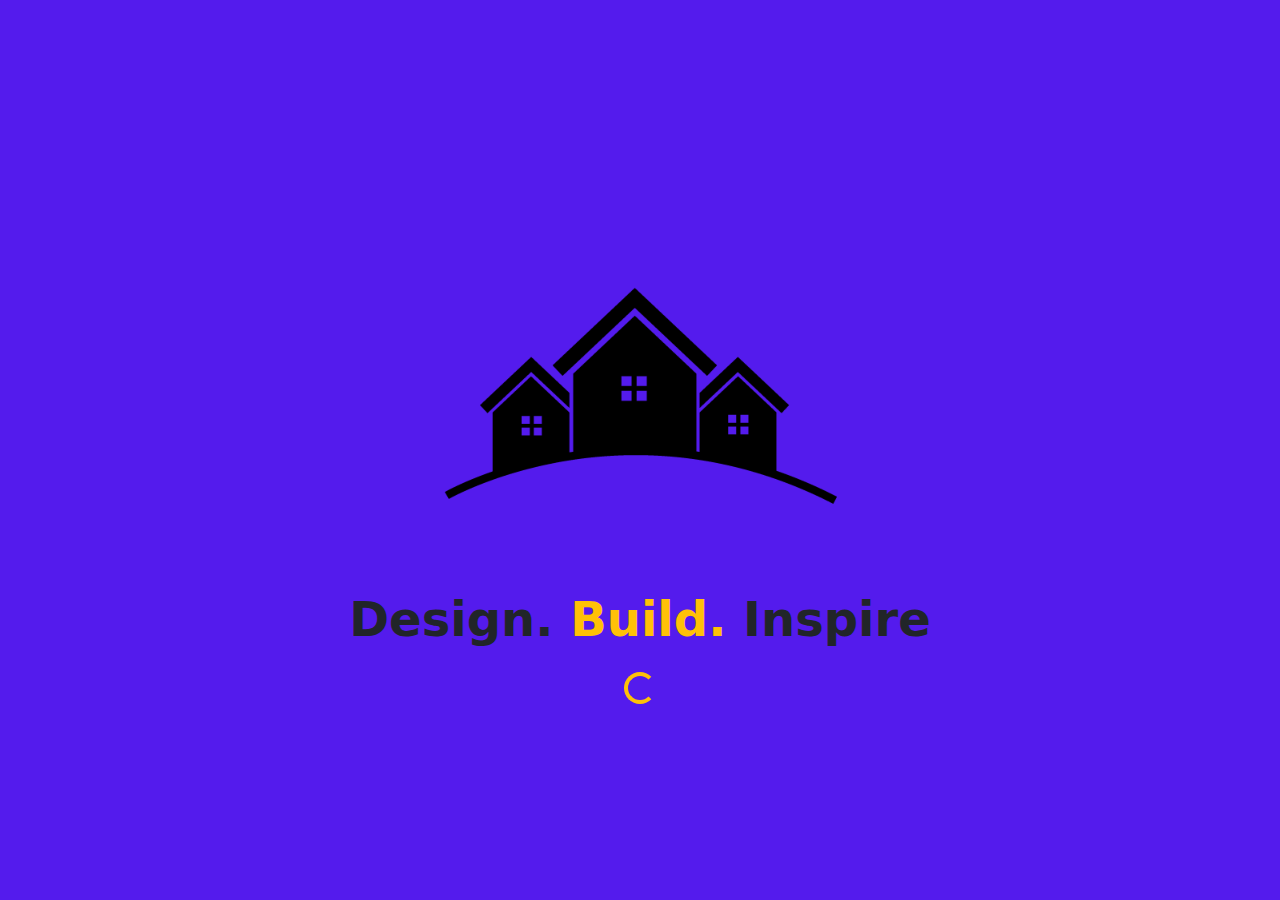
<file: index.html>
<!DOCTYPE html>
<html lang="en">
  <head>
    <meta charset="UTF-8" />
    <meta name="viewport" content="width=device-width, initial-scale=1.0" />
    <title>ArchVista</title>
    <link rel="shortcut icon" sizes="180x180" href="favicon-16x16.png" />

    <link
      href="https://cdn.jsdelivr.net/npm/bootstrap@5.3.3/dist/css/bootstrap.min.css"
      rel="stylesheet"
      integrity="sha384-QWTKZyjpPEjISv5WaRU9OFeRpok6YctnYmDr5pNlyT2bRjXh0JMhjY6hW+ALEwIH"
      crossorigin="anonymous"
    />
    <script
      defer
      src="https://cdn.jsdelivr.net/npm/bootstrap@5.3.3/dist/js/bootstrap.bundle.min.js"
      integrity="sha384-YvpcrYf0tY3lHB60NNkmXc5s9fDVZLESaAA55NDzOxhy9GkcIdslK1eN7N6jIeHz"
      crossorigin="anonymous"
    ></script>
    <script defer src="script.js"></script>
    <link rel="stylesheet" href="style.css" />
  </head>
  <body>
    <div class="img-con">
      <img src="./pngwing.com.png" alt="" id="img" />

      <p class="display-5 fw-bold text-center mt-">
        Design. <span class="text-warning">Build.</span> Inspire
      </p>
      <div class="text-center text-warning mt-2">
        <div class="spinner-border" role="status">
          <span class="visually-hidden">Loading...</span>
        </div>
      </div>
    </div>
  </body>
</html>
</file>
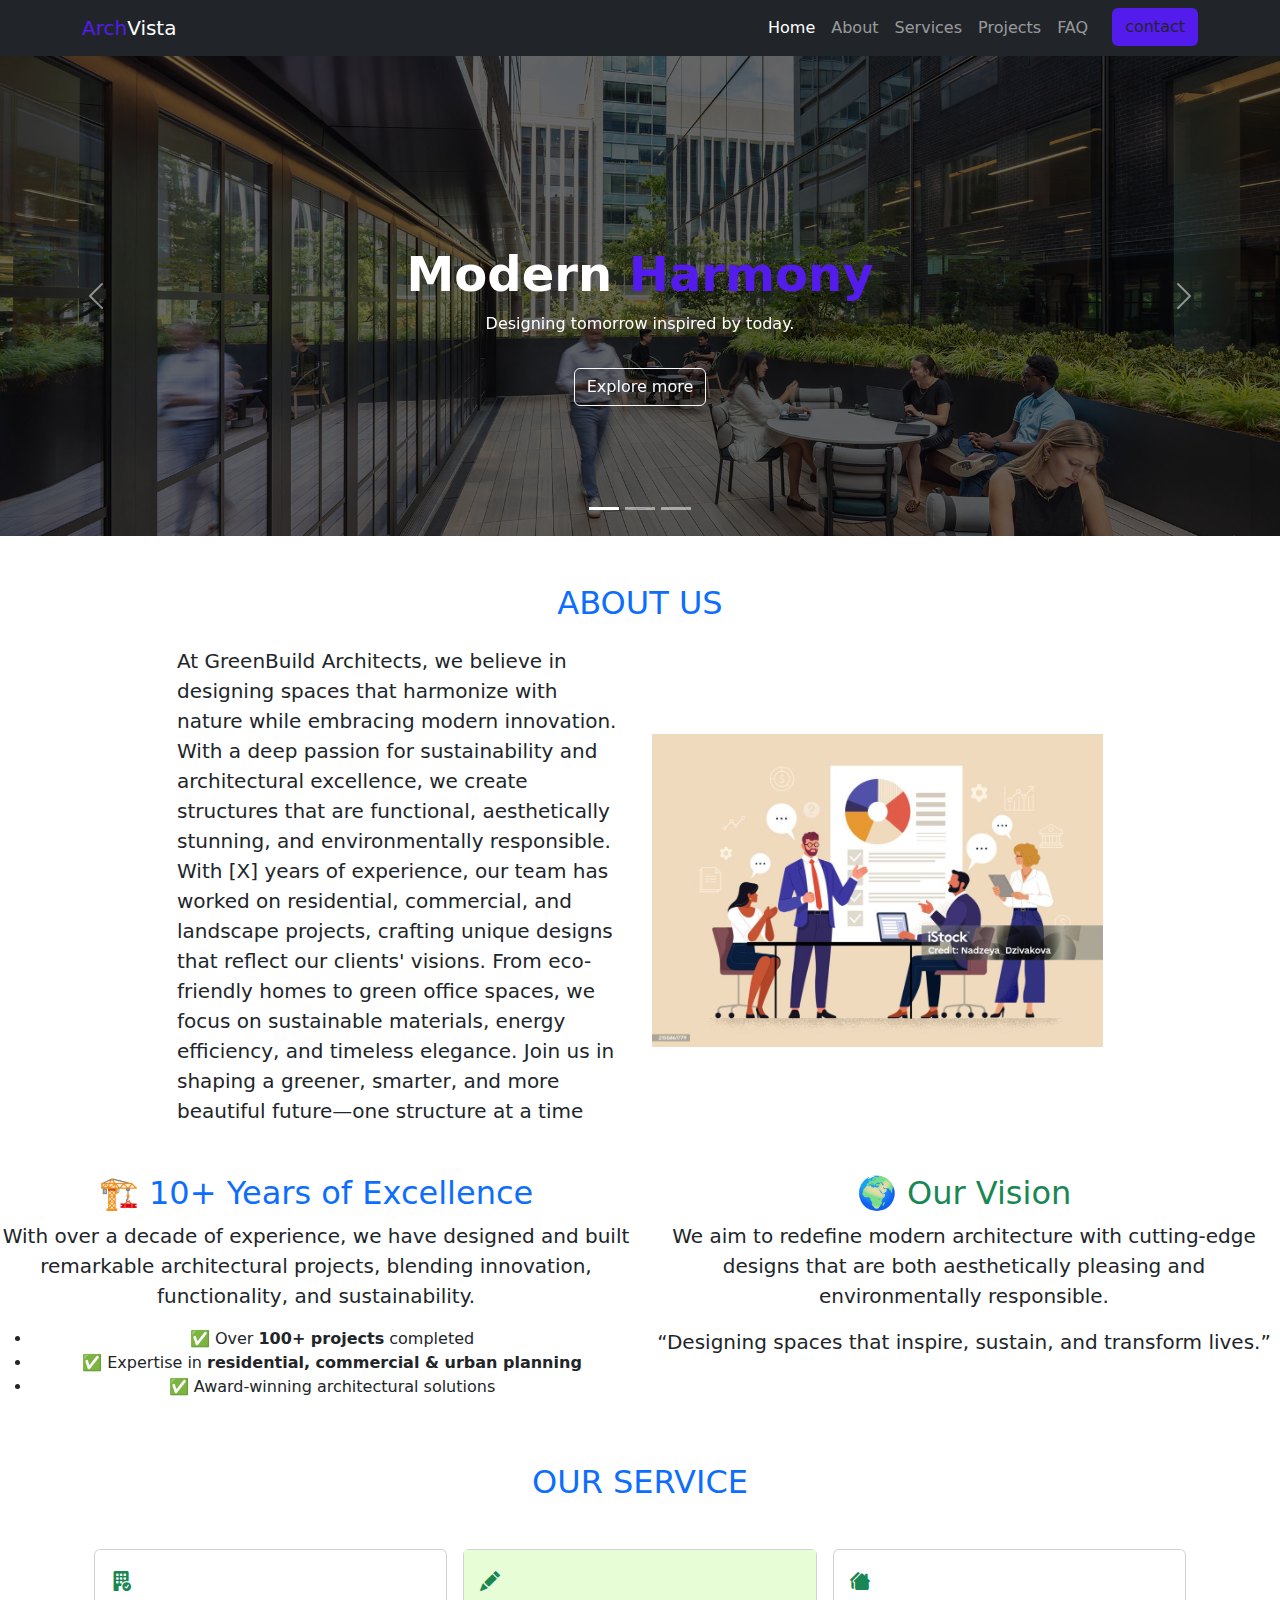
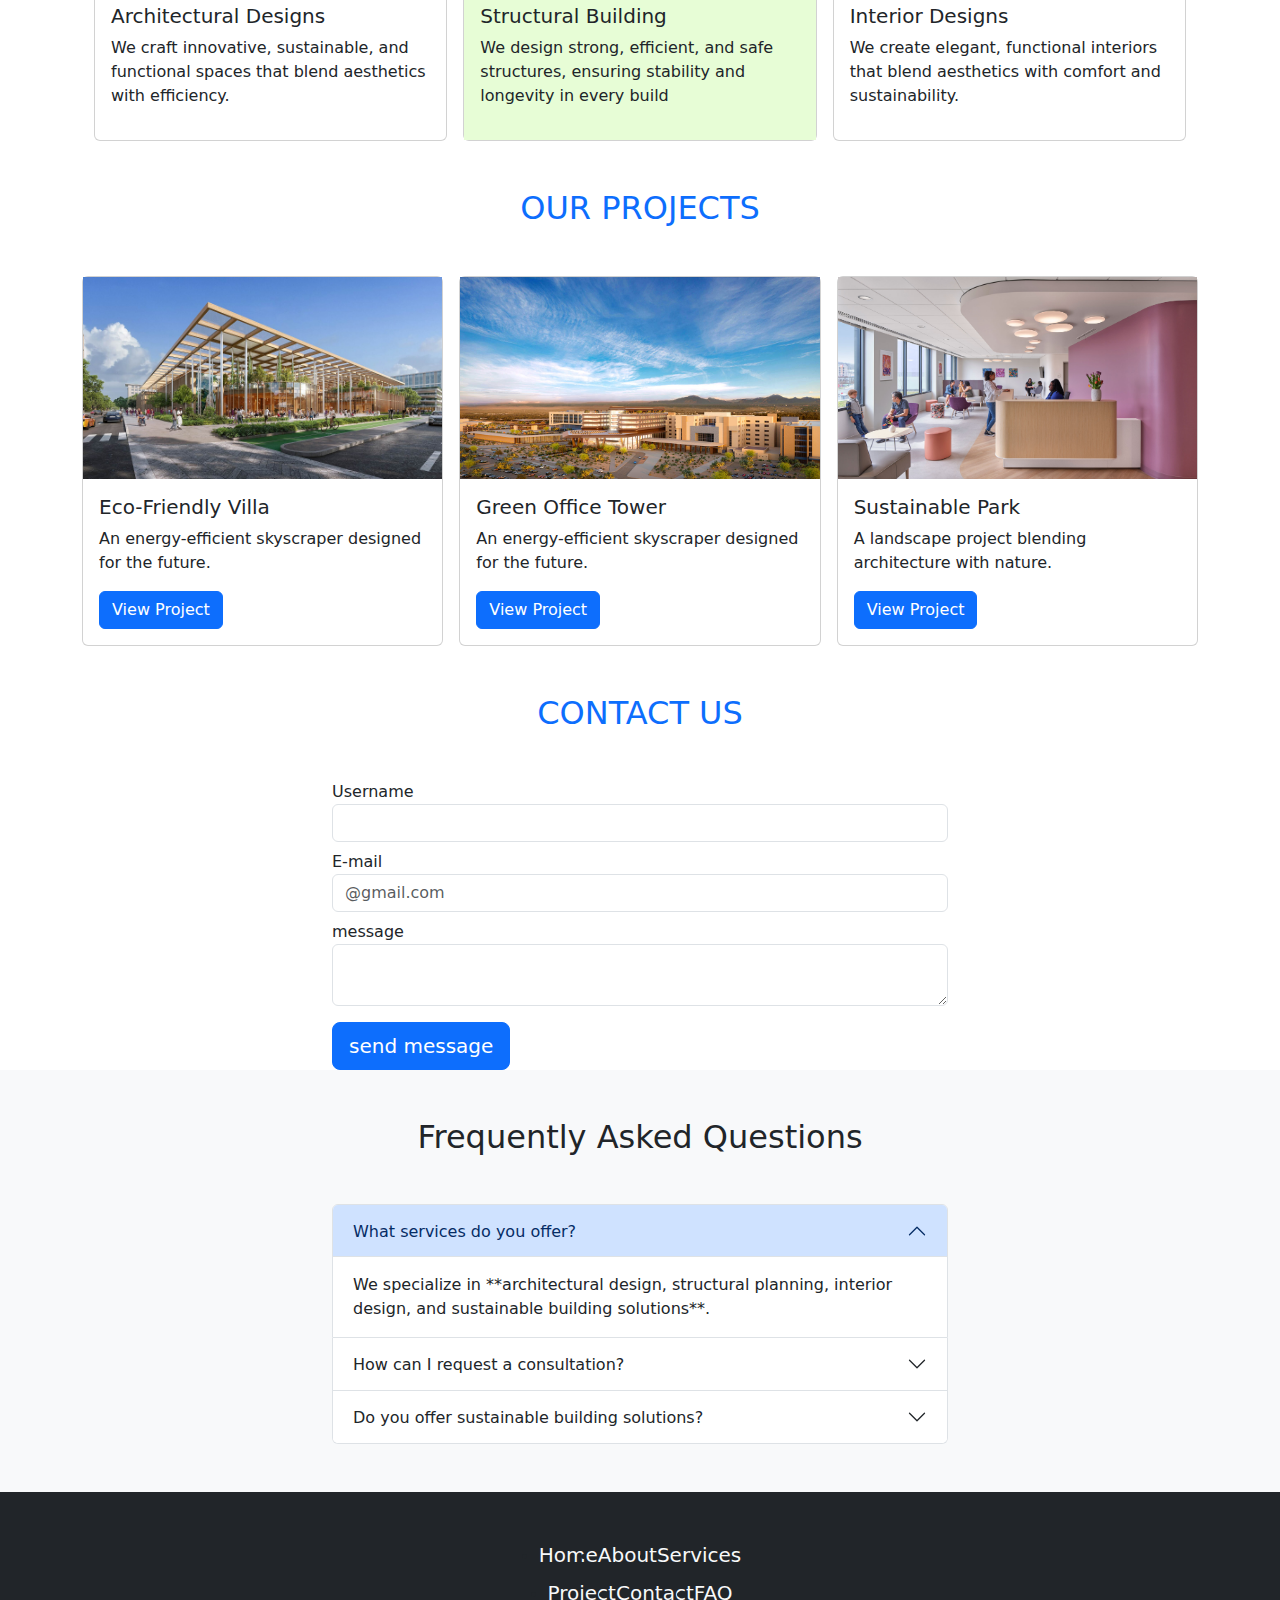
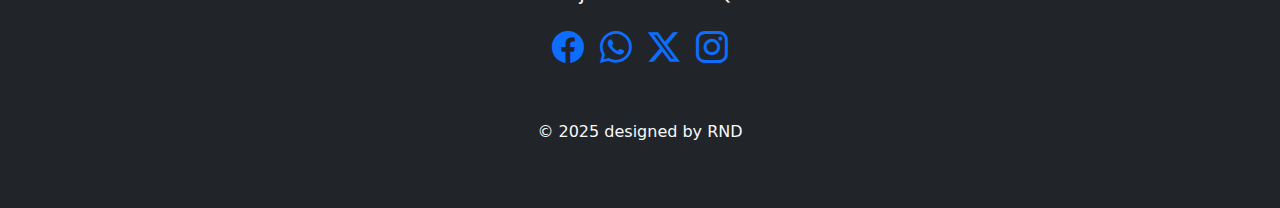
<file: home.html>
<!DOCTYPE html>
<html lang="en">
  <head>
    <meta charset="UTF-8" />
    <meta name="viewport" content="width=device-width, initial-scale=1.0" />
    <title>Home</title>
    <link rel="shortcut icon" sizes="180x180" href="favicon-16x16.png">

    <link
      rel="stylesheet"
      href="https://cdn.jsdelivr.net/npm/bootstrap-icons@1.11.3/font/bootstrap-icons.min.css"
    />

    <link
      href="https://cdn.jsdelivr.net/npm/bootstrap@5.3.3/dist/css/bootstrap.min.css"
      rel="stylesheet"
      integrity="sha384-QWTKZyjpPEjISv5WaRU9OFeRpok6YctnYmDr5pNlyT2bRjXh0JMhjY6hW+ALEwIH"
      crossorigin="anonymous"
    />
    <script
      defer
      src="https://cdn.jsdelivr.net/npm/bootstrap@5.3.3/dist/js/bootstrap.bundle.min.js"
      integrity="sha384-YvpcrYf0tY3lHB60NNkmXc5s9fDVZLESaAA55NDzOxhy9GkcIdslK1eN7N6jIeHz"
      crossorigin="anonymous"
    ></script>
    <link rel="stylesheet" href="home.css" />
  </head>
  <body>
    <header>
      <nav class="navbar navbar-expand-sm navbar-dark bg-dark">
        <div class="container">
          <a class="navbar-brand" href="#"
            ><span class="logo">Arch</span>Vista</a
          >
          <button
            class="navbar-toggler"
            type="button"
            data-bs-toggle="collapse"
            data-bs-target="#navbarSupportedContent"
            aria-controls="navbarSupportedContent"
            aria-expanded="false"
            aria-label="Toggle navigation"
          >
            <span class="navbar-toggler-icon"></span>
          </button>
          <div class="collapse navbar-collapse" id="navbarSupportedContent">
            <ul class="navbar-nav ms-auto mb-2 mb-lg-0">
              <li class="nav-item">
                <a class="nav-link active" aria-current="page" href="#home">Home</a>
              </li>
              <li class="nav-item">
                <a class="nav-link" href="#about">About</a>
              </li>
              <li class="nav-item">
                <a class="nav-link" href="#service">Services</a>
              </li>
              <li class="nav-item">
                <a class="nav-link" href="#project">Projects</a>
              </li>
              <li class="nav-item">
                <a class="nav-link" href="#faq">FAQ</a>
              </li>
              <li class="nav-item">
                <a class="btn contact-btn ms-3" href="#contact">contact</a>
              </li>
            </ul>
          </div>
        </div>
      </nav>
    </header>

    <section id="home">
      <div id="carouselExampleCaptions" class="carousel slide">
        <div class="carousel-indicators">
          <button
            type="button"
            data-bs-target="#carouselExampleCaptions"
            data-bs-slide-to="0"
            class="active"
            aria-current="true"
            aria-label="Slide 1"
          ></button>
          <button
            type="button"
            data-bs-target="#carouselExampleCaptions"
            data-bs-slide-to="1"
            aria-label="Slide 2"
          ></button>
          <button
            type="button"
            data-bs-target="#carouselExampleCaptions"
            data-bs-slide-to="2"
            aria-label="Slide 3"
          ></button>
        </div>
        <div class="carousel-inner">
          <div class="carousel-item active caurosel-con">
            <img
              src="./arch-image-2.jpg"
              class="d-block w-100 caurosel-img"
              alt="..."
            />
            <div class="carousel-caption caption-con top-0 d-md-block">
              <h5 class="display-5 fw-bold">
                Modern <span class="pink">Harmony</span>
              </h5>
              <p>Designing tomorrow inspired by today.</p>
              <a href="" class="btn btn-outline-light mt-3">Explore more</a>
            </div>
          </div>
          <div class="carousel-item caurosel-con">
            <img
              src="./arch-image-5.jpg"
              class="d-block w-100 caurosel-img"
              alt="..."
            />
            <div class="carousel-caption top-0 caption-con d-md-block">
              <h5 class="display-5 fw-bold">
                Timeless <span class="pink">Space</span>
              </h5>
              <p>Creating space that breathe with nature.</p>
              <a href="" class="btn btn-outline-light mt-3">Explore more</a>
            </div>
          </div>
          <div class="carousel-item caurosel-con">
            <img
              src="./arch-image.jpg"
              class="d-block w-100 caurosel-img"
              alt="..."
            />
            <div class="carousel-caption top-0 caption-con d-md-block">
              <h5 class="display-5 fw-bold">
                Fresh <span class="pink">structure</span>
              </h5>
              <p>Green, Smart, Beautiful - That Is Our Architecture.</p>
              <a href="" class="btn btn-outline-light mt-3">Explore more</a>
            </div>
          </div>
        </div>
        <button
          class="carousel-control-prev"
          type="button"
          data-bs-target="#carouselExampleCaptions"
          data-bs-slide="prev"
        >
          <span class="carousel-control-prev-icon" aria-hidden="true"></span>
          <span class="visually-hidden">Previous</span>
        </button>
        <button
          class="carousel-control-next"
          type="button"
          data-bs-target="#carouselExampleCaptions"
          data-bs-slide="next"
        >
          <span class="carousel-control-next-icon" aria-hidden="true"></span>
          <span class="visually-hidden">Next</span>
        </button>
      </div>
    </section>

    <h2 class="text-primary text-center mt-5" id="about">ABOUT US</h2>
    <div class="container" id="group-image-con">
      <div class="row d-flex justify-content-center align-items-center mb-3">
        <div class="col-10 col-md-5 lead mt-3">
          At GreenBuild Architects, we believe in designing spaces that
          harmonize with nature while embracing modern innovation. With a deep
          passion for sustainability and architectural excellence, we create
          structures that are functional, aesthetically stunning, and
          environmentally responsible. With [X] years of experience, our team
          has worked on residential, commercial, and landscape projects,
          crafting unique designs that reflect our clients' visions. From
          eco-friendly homes to green office spaces, we focus on sustainable
          materials, energy efficiency, and timeless elegance. Join us in
          shaping a greener, smarter, and more beautiful future—one structure at
          a time
        </div>
        <div class="col-10 col-md-5 mt-4">
          <img src="./arch-group-image.jpg" alt="" id="group-image" />
        </div>
      </div>
    </div>

    <div class="containerd-flex justify-content-center align-items-center my-5 text-center">
      <div class="row g-3">
        <div class="col-10 col-md-6">
          <h2 class="text-primary">🏗 10+ Years of Excellence</h2>
          <p class="lead">
            With over a decade of experience, we have designed and built
            remarkable architectural projects, blending innovation,
            functionality, and sustainability.
          </p>
          <ul>
            <li>✅ Over <strong>100+ projects</strong> completed</li>
            <li>
              ✅ Expertise in
              <strong>residential, commercial & urban planning</strong>
            </li>
            <li>✅ Award-winning architectural solutions</li>
          </ul>
        </div>

        <div class="col-10 col-md-6">
          <h2 class="text-success">🌍 Our Vision</h2>
          <p class="lead">
            We aim to redefine modern architecture with cutting-edge designs
            that are both aesthetically pleasing and environmentally
            responsible.
          </p>
          <p class="lead fw-normal">
            “Designing spaces that inspire, sustain, and transform lives.”
          </p>
        </div>
      </div>
    </div>

    <div class="container mb-5">
      <h2 class="mb-5 text-center text-primary" id="service">OUR SERVICE</h2>
      <div class="container">
        <div class="row g-3">
          <div class="col-lg" id="service-card">
            <div class="card">
              <div class="card-body">
                <i class="bi bi-building-fill-check text-success fs-5"></i>
                <h5 class="my-2">Architectural Designs</h5>
                <p>
                  We craft innovative, sustainable, and functional spaces that
                  blend aesthetics with efficiency.
                </p>
              </div>
            </div>
          </div>
          <div class="col-lg" id="service-card">
            <div class="card">
              <div class="card-body" id="bg">
                <i class="bi bi-pencil-fill text-success fs-5"></i>
                <h5 class="my-2">Structural Building</h5>
                <p>
                  We design strong, efficient, and safe structures, ensuring
                  stability and longevity in every build
                </p>
              </div>
            </div>
          </div>
          <div class="col-lg" id="service-card">
            <div class="card">
              <div class="card-body">
                <i class="bi bi-houses-fill text-success fs-5"></i>
                <h5 class="my-2">Interior Designs</h5>
                <p>
                  We create elegant, functional interiors that blend aesthetics
                  with comfort and sustainability.
                </p>
              </div>
            </div>
          </div>
        </div>
      </div>
    </div>

    <div class="container mb-5">
      <h2 class="text-primary text-center my-5" id="project">OUR PROJECTS</h2>
      <div class="row g-3">
        <div class="col-lg">
          <div class="card">
            <div class="card-image">
              <img src="./arch-image3.jpg" alt="" id="card-image" />
            </div>
            <div class="card-body" id="card-body">
              <h5 class="card-title">Eco-Friendly Villa</h5>
              <p class="card-text">
                An energy-efficient skyscraper designed for the future.
              </p>
              <a href="#" class="btn btn-primary">View Project</a>
            </div>
          </div>
        </div>
        <div class="col-lg">
          <div class="card">
            <div class="card-image">
              <img src="./arch-image4.jpg" alt="" id="card-image" />
            </div>
            <div class="card-body" id="card-body">
              <h5 class="card-title">Green Office Tower</h5>
              <p class="card-text">
                An energy-efficient skyscraper designed for the future.
              </p>
              <a href="#" class="btn btn-primary">View Project</a>
            </div>
          </div>
        </div>
        <div class="col-lg">
          <div class="card">
            <div class="card-image">
              <img src="./arch-image6.jpg" alt="" id="card-image" />
            </div>
            <div class="card-body" id="card-body">
              <h5 class="card-title">Sustainable Park</h5>
              <p class="card-text">
                A landscape project blending architecture with nature.
              </p>
              <a href="#" class="btn btn-primary">View Project</a>
            </div>
          </div>
        </div>
      </div>
    </div>

    <h2 class="text-primary text-center mb-5">CONTACT US</h2>

<form action="">
  <div class=" container  col-lg-6 contact">
  <label for="">
    Username
  </label>
  <input type="text" class="form-control mb-2">
  <label for="" class="">E-mail</label>
  <input type="text" class="form-control mb-2" placeholder="@gmail.com">
  <label for="">message</label>
  <textarea name="" id="" class="text-area form-control mb-3"></textarea>
  <button class="btn btn-primary btn-lg"> send message</button>
</form>
    </div>

    <section id="faq" class="py-5 bg-light">
      <div class="container col-lg-6 col-10">
        <h2 class="text-center  mb-5">Frequently Asked Questions</h2>
        <div class="accordion mt-4" id="faqAccordion">
          <div class="accordion-item">
            <h2 class="accordion-header">
              <button
                class="accordion-button"
                type="button"
                data-bs-toggle="collapse"
                data-bs-target="#faq1"
              >
                What services do you offer?
              </button>
            </h2>
            <div
              id="faq1"
              class="accordion-collapse collapse show"
              data-bs-parent="#faqAccordion"
            >
              <div class="accordion-body">
                We specialize in **architectural design, structural planning,
                interior design, and sustainable building solutions**.
              </div>
            </div>
          </div>

          <div class="accordion-item">
            <h2 class="accordion-header">
              <button
                class="accordion-button collapsed"
                type="button"
                data-bs-toggle="collapse"
                data-bs-target="#faq2"
              >
                How can I request a consultation?
              </button>
            </h2>
            <div
              id="faq2"
              class="accordion-collapse collapse"
              data-bs-parent="#faqAccordion"
            >
              <div class="accordion-body">
                You can **contact us via phone, email, or our online form** to
                schedule a consultation.
              </div>
            </div>
          </div>

          <div class="accordion-item">
            <h2 class="accordion-header">
              <button
                class="accordion-button collapsed"
                type="button"
                data-bs-toggle="collapse"
                data-bs-target="#faq3"
              >
                Do you offer sustainable building solutions?
              </button>
            </h2>
            <div
              id="faq3"
              class="accordion-collapse collapse"
              data-bs-parent="#faqAccordion"
            >
              <div class="accordion-body">
                Yes! We integrate **eco-friendly materials, energy efficiency,
                and sustainable designs** into our projects.
              </div>
            </div>
          </div>
        </div>
      </div>
    </section>
    <footer class="bg-dark py-5" style="width: 100%">
      <div
        class="container d-flex justify-content-center align-items-center mb-2"
        id="footer2"
      >
        <li>
          <a href="#home" class="text-decoration-none text-light lead">Home</a>
        </li>
        <li>
          <a href="#about" class="text-decoration-none text-light lead"
            >About</a
          >
        </li>
        <li>
          <a href="#service" class="text-decoration-none text-light lead"
            >Services</a
          >
        </li>
      </div>
      <div
        class="container d-flex justify-content-center align-items-center"
        id="footer1"
      >
        <li>
          <a href="#project" class="text-decoration-none text-light lead"
            >Project</a
          >
        </li>
        <li>
          <a href="#contact" class="text-decoration-none text-light lead"
            >Contact</a
          >
        </li>
        <li>
          <a href="#faq" class="text-decoration-none text-light lead">FAQ</a>
        </li>
      </div>
      <div class="mt-3 d-flex justify-content-center align-items-center">
        <a
          href="https://www.facebook.com/profile.php?id=100076966391460"
          class="text-center me-3"
          ><i class="bi bi-facebook fs-2"></i
        ></a>
        <a href="https://whatsaap.com/dl/" class="text-center me-3"
          ><i class="bi bi-whatsapp fs-2"></i
        ></a>
        <a
          href="https://x.com/dev_rnd?t=HuH5Ver3Wjse-psTngNHA&s=09"
          class="me-3"
          ><i class="bi bi-twitter-x fs-2"></i
        ></a>
        <a href="https://www.instagram.com/rnd3498?igsh=OBD1a2ViNjdhbGgz"
          ><i class="bi bi-instagram fs-2"></i
        ></a>
      </div>
      <p class="text-light text-center mt-5">&copy; 2025 designed by RND</p>
    </footer>
  </body>
</html>
</file>
<file: style.css>
.img-con {
  display: flex;
  flex-direction: column;
  justify-content: center;
  align-items: center;
  margin-bottom: 0px;
  height: 100vh;
}

#img {
  width: 100%;
  object-fit: cover;
  display: block;
  max-width: 400px;
}
body {
  background-color: #541bed;
}
</file>
<file: home.css>
.logo {
  color: #541bed;
}
.contact-btn {
  background-color: #541bed;
}
.contact-btn:hover {
  color: white;
  background-color: #7f56ed;
}
.caurosel-con {
  height: 480px;
  width: 100%;
}
.caurosel-img {
  height: 100%;
  width: 100%;
  object-fit: cover;
  filter: brightness(0.4);
}
.caption-con {
  margin-top: 170px;
}
.pink {
  color: #541bed;
}
#group-image-con {
  width: 100%;
}
#group-image {
  width: 100%;
  object-fit: cover;
}

#bg {
  background-color: #e7fdd6;
}
#card-image {
  width: 100%;
  object-fit: cover;
}
#mapping {
  display: flex;
  justify-content: center;
  align-items: center;
}
#map {
  object-fit: cover;
}
#service-card {
  transition: 0.7s;
}
#service-card:hover {
  transform: translateY(-10px);
}
#card-body {
  transition: 0.5s;
}
#card-body:hover {
  background-color: #e7fdd6;
}
.contact {
  flex-direction: column;
}
</file>
